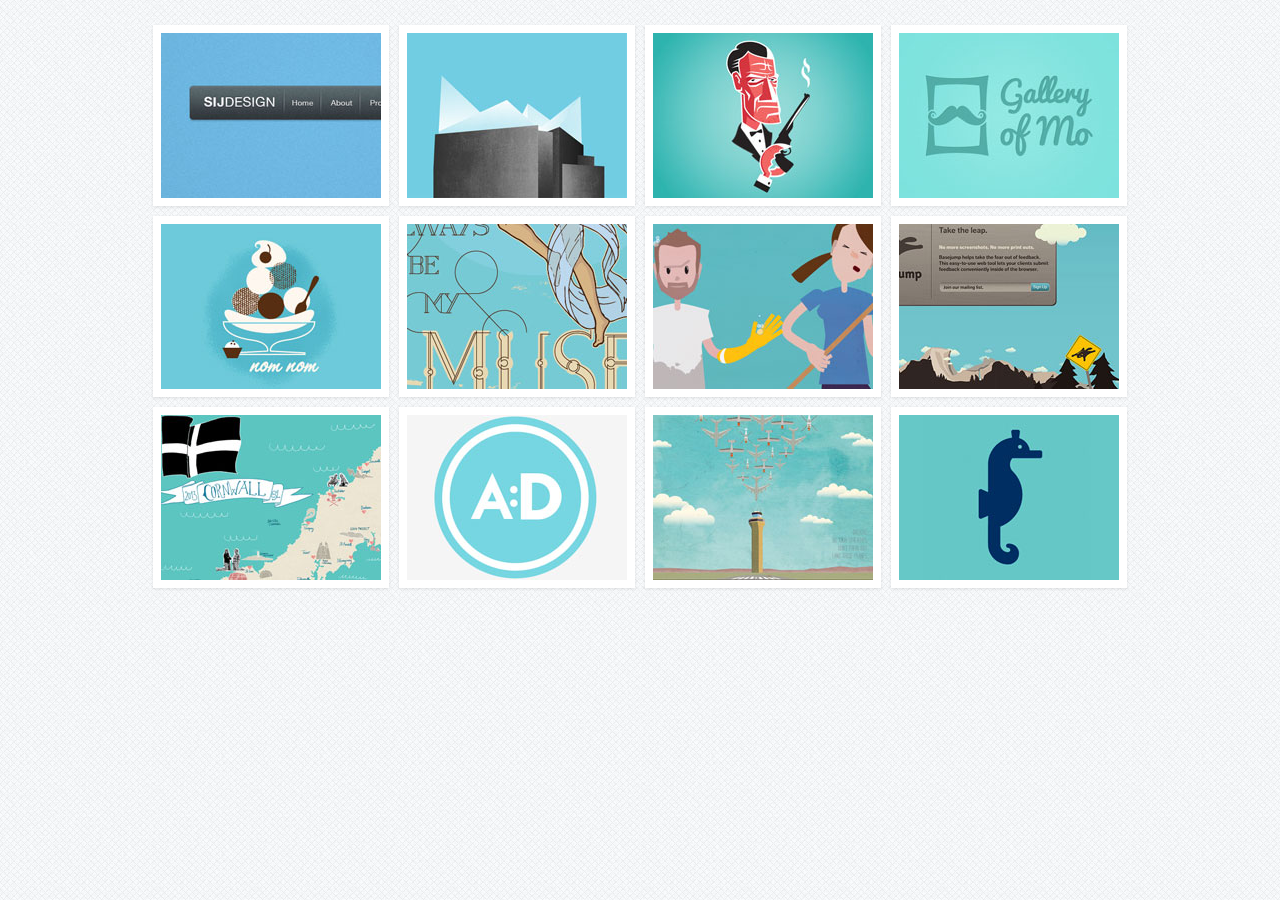
<file: Into effect/index.html>
<!DOCTYPE html>
<html lang="en">
<head>
<meta charset="UTF-8" />
<title>按鼠标进入方向运动</title>
<link rel="stylesheet" type="text/css" href="css/style.css" />
</head>
<body>
<div class="container">
    <ul id="da-thumbs" class="da-thumbs">
      <li><a href="##"> <img src="images/1.jpg" /><div><span>Menu by Simon Jensen</span></div></a></li>
      <li><a href="##"> <img src="images/2.jpg" /><div><span>TN Aquarium by Charlie Gann</span></div></a></li>
      <li><a href="##"> <img src="images/3.jpg" /><div><span>Mr. Crabs by John Generalov</span></div></a></li>
      <li><a href="##"> <img src="images/4.jpg" /><div><span>Gallery of Mo 2.Mo logo by Adam Campion</span></div></a></li>
      <li><a href="##"> <img src="images/5.jpg" /><div><span>Ice Cream - nom nom by Eight Hour Day</span></div></a></li>
      <li><a href="##"> <img src="images/6.jpg" /><div><span>My Muse by Zachary Horst</span></div></a></li>
      <li><a href="##"> <img src="images/7.jpg" /><div><span>Natalie Justin Cleaning by Justin </span></div></a></li>
      <li><a href="##"> <img src="images/8.jpg" /><div><span>App Preview by Ryan Deshler</span></div></a></li>
      <li><a href="##"> <img src="images/9.jpg" /><div><span>Cornwall Map by Katharina Maria </span></div></a></li>
      <li><a href="##"> <img src="images/10.jpg" /><div><span>final AD logo by Annette Diana</span></div></a></li>
      <li><a href="##"> <img src="images/11.jpg" /><div><span>Land Those Planes by Lee Ann Marcel</span></div></a></li>
      <li><a href="##"> <img src="images/12.jpg" /><div><span>Seahorse by Trevor Basset</span></div></a></li>
    </ul>
</div>
<script type="text/javascript" src="js/jquery-1.11.3.js"></script>
<script type="text/javascript" src="js/jquery.hoverdir.js"></script>
<script type="text/javascript">
	$(function() {
		$('#da-thumbs > li').hoverdir({
	        hoverDelay: 100,
	        reverse: false
	    });
	});
</script>
</body>
</html>
</file>
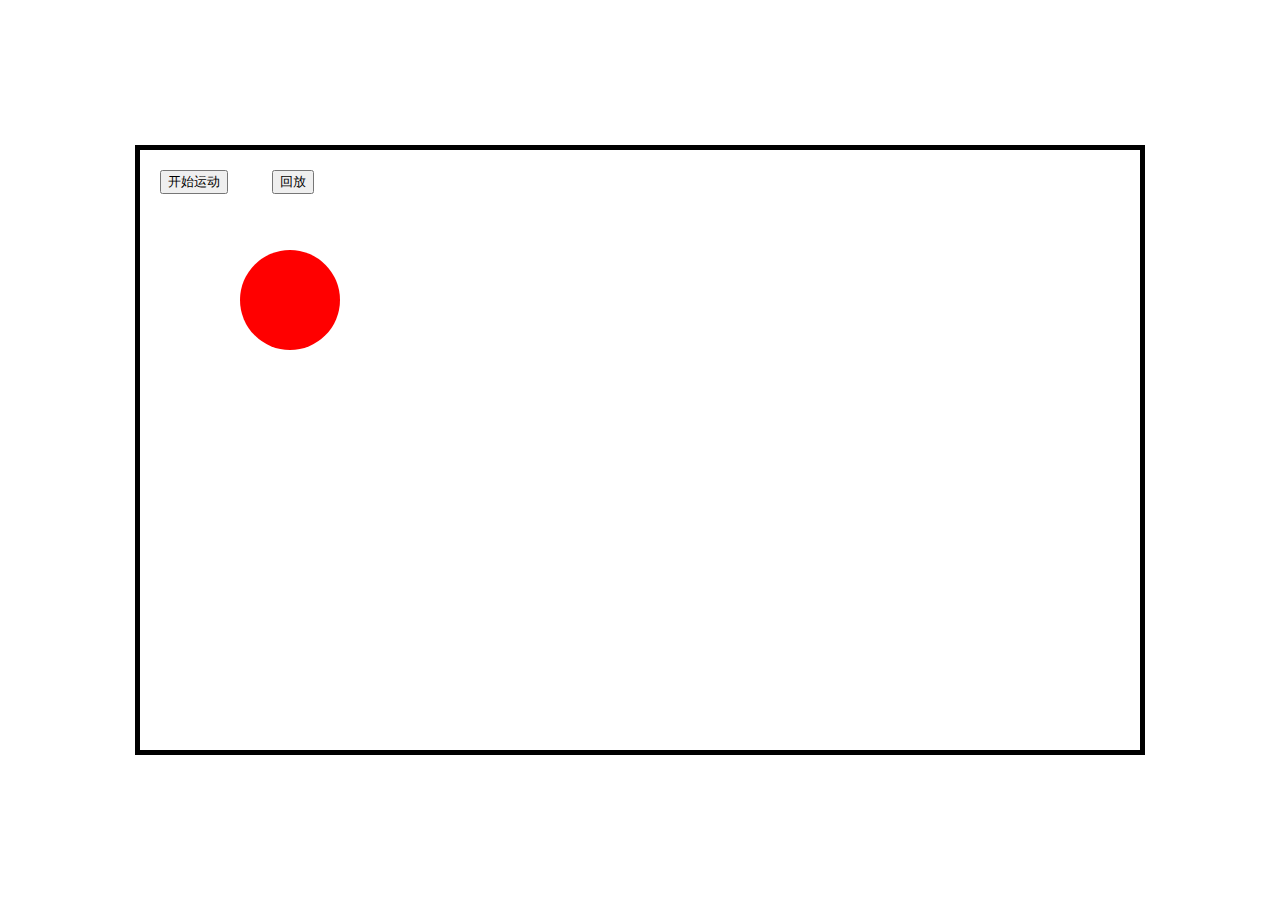
<file: fall.html>
<!DOCTYPE html>
<html lang="en">

<head>
    <meta charset="UTF-8">
    <meta name="viewport" content="width=device-width, initial-scale=1.0">
    <meta http-equiv="X-UA-Compatible" content="ie=edge">
    <title>Document</title>
    <style>
        .outer {
            width: 1000px;
            height: 600px;
            position: absolute;
            top: 0;
            bottom: 0;
            left: 0;
            right: 0;
            margin: auto;
            border: 5px solid #000;
        }

        .box {
            width: 100px;
            height: 100px;
            border-radius: 50px;
            background: red;
            position: absolute;
            left: 100px;
            top: 100px;
            z-index: 1;
        }

        button {
            margin: 20px;
        }
    </style>
</head>

<body>
    <div class="outer">
        <button>开始运动</button>
        <button>回放</button>
        <div class="box"></div>
    </div>

    <script>
        //1.碰撞运动：加速度(速度变快)+力的损耗(速度减小))。
        const oBox = document.querySelector('.box');
        const oOut = document.querySelector('.outer');
        const aBtn = document.querySelectorAll('button');
        let timer = null;
        let speedx = 3;
        let speedy = 6;
        aBtn[0].onclick = function () {
            clearInterval(timer);
            timer = setInterval(function () {

                speedy++;//加速度(速度变快)

                let boxleft = oBox.offsetLeft + speedx;
                let boxtop = oBox.offsetTop + speedy;
                //限制盒子范围
                if (boxtop >= oOut.offsetHeight - 10 - oBox.offsetHeight) {
                    boxtop = oOut.offsetHeight - 10 - oBox.offsetHeight;
                    speedy *= -0.8;//取反 / 力的损耗(速度减小)
                    speedx *= 0.8; //力的损耗(速度减小)
                } else if (boxtop < 0) {
                    boxtop = 0;
                    speedy *= -1;//取反。
                }

                if (boxleft >= oOut.offsetWidth - oBox.offsetWidth) {
                    boxleft = oOut.offsetWidth - oBox.offsetWidth;
                    speedx *= -1;//取反。
                } else if (boxleft < 0) {
                    boxleft = 0;
                    speedx *= -1;//取反。
                }

                oBox.style.left = boxleft + 'px';
                oBox.style.top = boxtop + 'px';

                //停止定时器
                if (Math.abs(speedx) < 1) {
                    speedx = 0;
                }

                if (Math.abs(speedy) < 1) {
                    speedy = 0;
                }

                if (speedx === 0 && speedy === 0 && oBox.offsetTop === oOut.offsetHeight - oBox.offsetHeight) {
                    clearInterval(timer);
                }
            }, 1000 / 60);
        }
        oBox.onmousedown = function (ev) {
            var ev = ev || window.event;
            //求不变短线
            var shortx = ev.offsetX;
            var shorty = ev.offsetY;
            var timer = null;
            //鼠标移动，不断的改变盒子的位置
            oOut.onmousemove = function (ev) {
                var ev = ev || window.event;//每次move重新获取事件对象,要获取不断变化的鼠标的位置。
                oBox.style.left = ev.clientX - shortx - 450 + 'px';
                oBox.style.top = ev.clientY - shorty - 150 + 'px';
            };
            //松开鼠标，拖拽结束
            oOut.onmouseup = function () {
                clearInterval(timer);
                oOut.onmousemove = null;//取消普通的事件。
            }
        }
        aBtn[1].onclick = function () {
            oBox.onmousedown = function (ev) {
                var ev = ev || window.event;
                //求不变短线
                var shortx = ev.offsetX;
                var shorty = ev.offsetY;
                var timer = null;
                //鼠标移动，不断的改变盒子的位置
                oOut.onmousemove = function (ev) {
                    var ev = ev || window.event;//每次move重新获取事件对象,要获取不断变化的鼠标的位置。
                    oBox.style.left = ev.clientX - shortx - 450 + 'px';
                    oBox.style.top = ev.clientY - shorty - 150 + 'px';
                    var oDiv = document.createElement('div');
                    oDiv.style.cssText =
                        `width:10px;height:10px;position:absolute;left:${ev.clientX - 450}px;top:${ev.clientY - 150}px;background:red;`;
                    oOut.appendChild(oDiv);
                };
                //松开鼠标，拖拽结束
                oOut.onmouseup = function () {
                    clearInterval(timer);
                    oOut.onmousemove = null;//取消普通的事件。
                }
            }
        }


    </script>
</body>

</html>
</file>
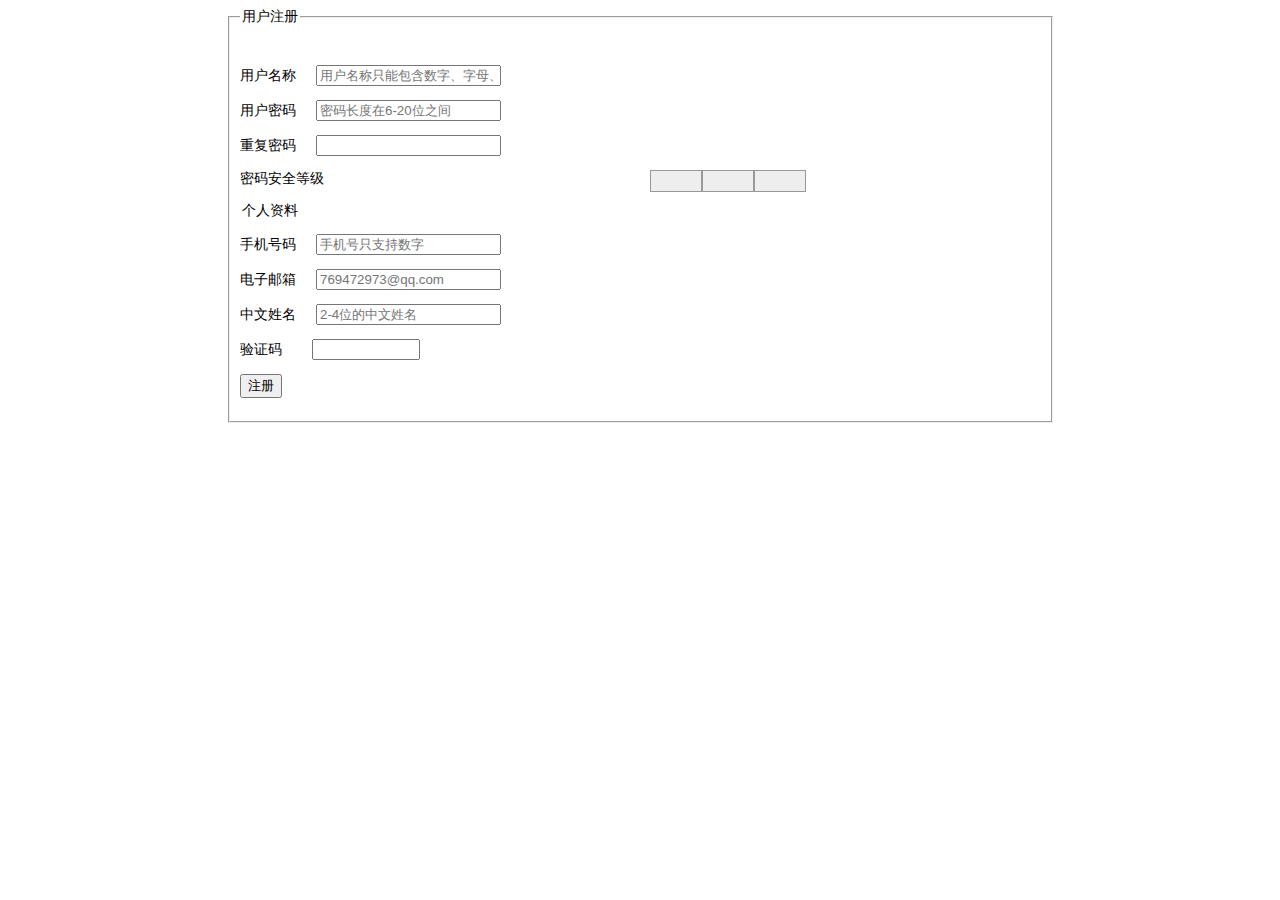
<file: Form Authentication.html>
<!DOCTYPE html>
<html lang="en">

<head>
    <meta charset="UTF-8">
    <meta name="viewport" content="width=device-width, initial-scale=1.0">
    <meta http-equiv="X-UA-Compatible" content="ie=edge">
    <title>Document</title>
    <style>
        .error {
            background: #ff7;
            text-align: center;
            height: 20px;
            line-height: 20px;
            visibility: hidden;
        }

        .box {
            position: absolute;
            left: 650px;
            top: 170px;
        }

        .s1 {
            border: 1px solid #999;
            background: #eee;
            text-align: center;
            float: left;
            width: 50px;
            height: 20px;
        }

        .box span {
            float: left;
            margin-left: 20px;
        }

        input {
            margin-left: 20px;
        }
    </style>
</head>

<body>
    <fieldset style="width:800px;margin:0 auto;font-size: 14px;">
        <legend>用户注册</legend>
        <div class='error'></div>
        <form action="" method="POST">
            <p><label for="">用户名称</label><input type="text" placeholder="用户名称只能包含数字、字母、下划线，长度不小于6位"> </p>
            <p><label for="">用户密码</label><input type="text" placeholder="密码长度在6-20位之间"> </p>
            <p><label for="">重复密码</label><input type="text"> </p>
            <p style='position:relative;'><label for="">密码安全等级</label>
                <div class=box>
                    <div class='s1'></div>
                    <div class='s1'></div>
                    <div class='s1'></div>
                </div>
            </p>
        </form>
        <legend>个人资料</legend>
        <form action="" method="POST">
            <p><label for="">手机号码</label><input type="text" placeholder="手机号只支持数字"> </p>
            <p><label for="">电子邮箱</label><input type="text" placeholder="769472973@qq.com"> </p>
            <p><label for="">中文姓名</label><input type="text" placeholder="2-4位的中文姓名"> </p>
            <p><label for="">验证码</label><input type="text" style="width: 100px;margin-left:30px"> <span
                    style='background: white;text-align: center;'></span></p>
        </form>
        <p><button>注册</button></p>
    </fieldset>
    <script>
        const aInput = document.querySelectorAll('input');
        const oSpan = document.querySelector('span');
        const oForm = document.querySelector('form');
        const oError = document.querySelector('.error');
        const aBox = document.querySelectorAll('.s1');

        aInput[0].onfocus = function () {
            oError.innerHTML = '';
            oError.style.visibility = "hidden";
        };

        aInput[0].onblur = function () {
            var reg = /\w/;//用户姓名验证规则
            if (this.value.length >= 6) {
                if (this.value !== '') {
                    if (reg.test(this.value)) {
                        chinalock = true;
                    } else {
                        oError.innerHTML = '用户名格式不正确';
                        oError.style.visibility = 'visible';
                        chinalock = false;
                    }
                }
            } else {
                oError.innerHTML = '用户名长度有误';
                oError.style.visibility = 'visible';
            }
        }

        aInput[1].onfocus = function () {
            oError.innerHTML = '';
            oError.style.visibility = "hidden";
        };

        aInput[1].onblur = function () {
            if (this.value.length >= 6 && this.value.length <= 20) {
                var regnum = /[0-9]+/g;  //数字
                var reguppercase = /[A-Z]+/g;  //大写字母
                var reglowercase = /[a-z]+/g;  //小写字母
                var other = /[\W\_]+/g;  //其他字符
                var count = 0;//计算种类
                if (regnum.test(this.value)) {
                    count++;
                }
                if (reguppercase.test(this.value)) {
                    count++;
                }
                if (reglowercase.test(this.value)) {
                    count++;
                }
                if (other.test(this.value)) {
                    count++;
                }
                for (var i = 0; i < aBox.length; i++) {
                    aBox[i].innerHTML = '';
                    aBox[i].style.background = '#eee';
                }
                switch (count) {
                    case 1:
                        aBox[0].innerHTML = '弱';
                        aBox[0].style.background = 'red';
                        passlock = false;
                        break;
                    case 2:
                    case 3:
                        aBox[1].innerHTML = '中';
                        aBox[1].style.background = 'orange';
                        passlock = true;
                        break;
                    case 4:
                        aBox[2].innerHTML = '强';
                        aBox[2].style.background = 'green';
                        passlock = true;
                        break;
                }
            } else {
                oError.innerHTML = '密码长度有误';
                oError.style.visibility = 'visible';
                passlock = false;
            }
        }

        aInput[2].onfocus = function () {
            oError.innerHTML = '';
            oError.style.visibility = "hidden";
        };


        aInput[2].onblur = function () {
            if (this.value !== aInput[1].value) {
                oError.innerHTML = '两次密码不相同';
                oError.style.visibility = 'visible';
            }
        }

        aInput[3].onfocus = function () {
            oError.innerHTML = '';
            oError.style.visibility = "hidden";
        };

        aInput[3].onblur = function () {
            var reg = /^1[3578]\d{9}$/;//手机号码验证规则
            if (this.value.length == 11) {
                if (this.value !== '') {
                    if (reg.test(this.value)) {
                        chinalock = true;
                    } else {
                        oError.innerHTML = '手机号格式不正确';
                        oError.style.visibility = 'visible';
                        chinalock = false;
                    }
                }
            } else {
                oError.innerHTML = '手机号长度有误';
                oError.style.visibility = 'visible';
            }
        }

        aInput[4].onfocus = function () {
            oError.innerHTML = '';
            oError.style.visibility = "hidden";
        };

        aInput[4].onblur = function () {
            var reg = /^(\w[\w\-\+]*\w)\@(\w[\w\-\+]*\w)\.(\w[\w\-\+]*\w)$/;
            if (this.value !== '') {
                if (reg.test(this.value)) {
                    chinalock = true;
                } else {
                    oError.innerHTML = '邮箱格式不正确';
                    oError.style.visibility = 'visible';
                    chinalock = false;
                }
            }

        }

        aInput[5].onfocus = function () {
            oError.innerHTML = '';
            oError.style.visibility = "hidden";
        };

        aInput[5].onblur = function () {
            var reg = /^[\u4e00-\u9fa5]{2,4}$/;//用户姓名验证规则
            if (this.value !== '') {
                if (reg.test(this.value)) {
                    chinalock = true;
                } else {
                    oError.innerHTML = '用户姓名格式不正确';
                    oError.style.visibility = 'visible';
                    chinalock = false;
                }
            } else {
                oError.innerHTML = '用户姓名不能为空';
                chinalock = false;
            }
        }

        aInput[6].onfocus = function () {
            oError.innerHTML = '';
            oError.style.visibility = "hidden";
            if (oSpan.innerHTML == '') {
                var ram = '';
                for (var i = 0; i < 4; i++) {
                    ram += +Math.round(Math.random() * 9);
                }
                oSpan.innerHTML = ram;
            }

        }

        aInput[6].onblur = function () {
            if (this.value != oSpan.innerHTML) {
                oError.innerHTML = '验证码输入有误';
                oError.style.visibility = 'visible';
            }
        }

        oSpan.onclick = function () {
            oSpan.innerHTML = '';
            var ram = '';
            for (var i = 0; i < 4; i++) {
                ram += Math.round(Math.random() * 9);
            }
            oSpan.innerHTML = ram;
        }





    </script>
</body>

</html>
</file>
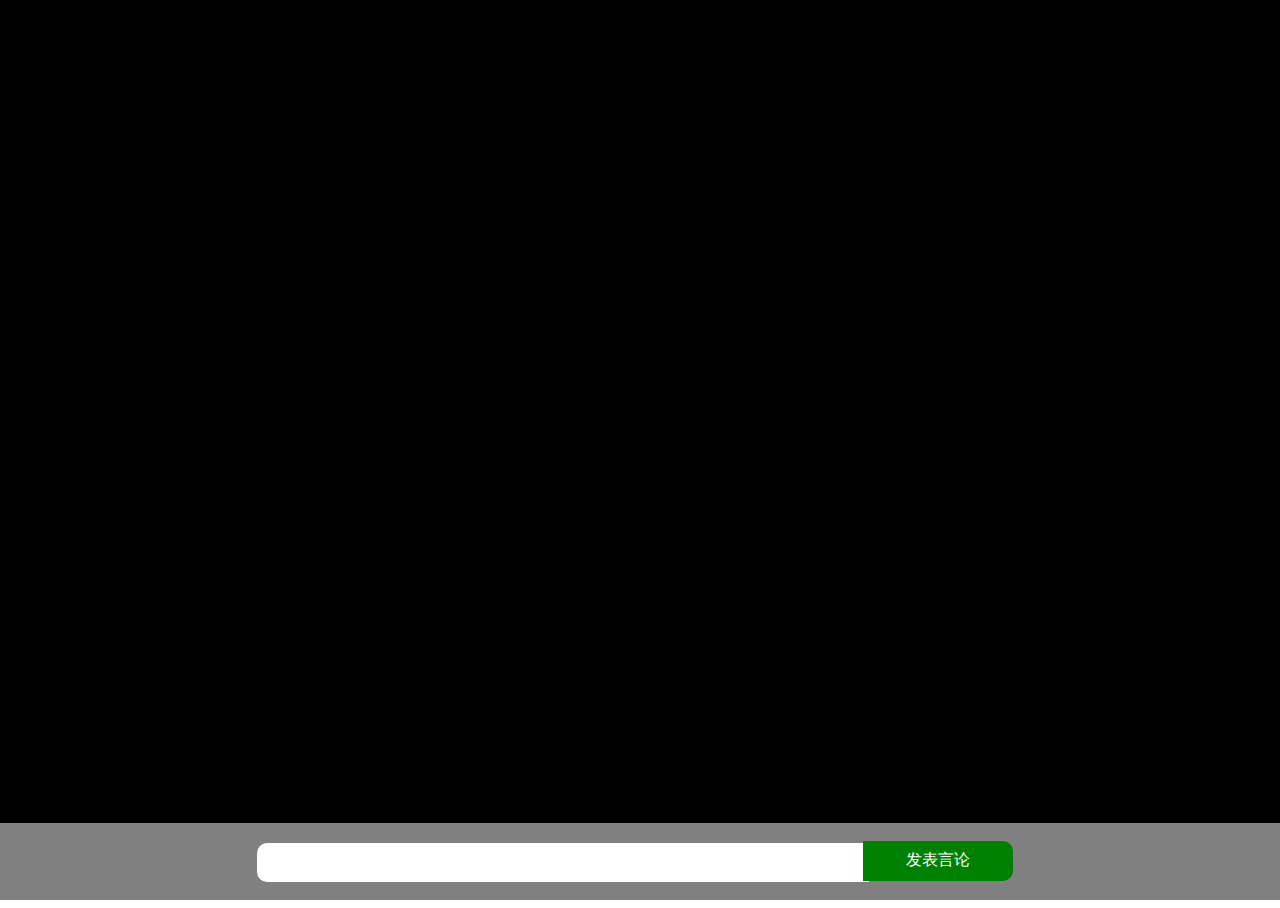
<file: danmaku/弹幕.html>
<!doctype html>
<html lang="en">

<head>
    <meta charset="UTF-8">
    <title>Document</title>
    <style>
    html,
    body {
        height: 100%;
    }
    
    .mask {
        position: fixed;
        width: 100%;
        height: 100%;
        background-color: black;
        top: 0px;
        left: 0px;
    }
    
    .bottom {
        width: 100%;
        height: 77px;
        background-color: gray;
        position: fixed;
        bottom: 0px;
        left: 0px;
        text-align: center;
        line-height: 77px;
    }
    
    .bottom .content {
        width: 605px;
        height: 37px;
        border: none;
        border-radius: 10px 0px 0px 10px;
        font-size: 16px;
        font-family: 'Microsoft Yahei';
        padding-left: 5px;
    }
    
    .bottom .send {
        background-color: green;
        color: #fff;
        display: inline-block;
        width: 150px;
        height: 40px;
        line-height: 37px;
        text-align: center;
        position: relative;
        left: -10px;
        top: -2px;
        border-radius: 0px 10px 10px 0px;
        text-decoration: none;
        font-family: 'Microsoft Yahei';
    }
    
    .text {
        color: red;
        position: fixed;
        font-size: 14px;
        white-space: nowrap;
        overflow: hidden;
        height: 20px;
        line-height: 20px;
        background: red;
    }
    </style>
</head>

<body>
    <div class="mask">
    </div>
    <div class="bottom">
        <input class="content" type="text" maxlength="40" />
        <a href="#" class="send">发表言论</a>
    </div>
    <script src="jquery-1.11.3.js"></script>
    <script>
    function ranNum(min, max) {
        return Math.round(Math.random() * (max - min)) + min;
    }
    $(function() {
        $('.send').on('click', function() {
            var $ch = $(window).height(); //可视区的高度
            var $val = $('.content').val(); //获取表单的值
            var $content=$('<div class="text">' + $val + '</div>')
            $content.css({
                color:'rgb('+ranNum(20,255)+','+ranNum(20,255)+','+ranNum(20,255)+')',
                position:'absolute',
                right:-$(this).width(),
                top:ranNum(0,$ch-77-$(this).height())
            });
            $content.animate({
                right: $(document.body).width() + 100
            }, 5000,function(){
                $(this).remove();
            });

            $('.mask').append($content); //追加内容
        })
    })
    </script>
</body>

</html>
</file>
<file: Into effect/css/style.css>
body{
	font-family: Cambria, Palatino, "Palatino Linotype", "Palatino LT STD", Georgia, serif;
	background: #fff url(../images/bg.png) repeat top left;
	font-weight: 400;
	font-size: 15px;
	color: #333;
	-webkit-font-smoothing: antialiased;
	-moz-font-smoothing: antialiased;
	font-smoothing: antialiased;
}
.da-thumbs {
	list-style: none;
	width: 984px;
	height: 600px;
	position: relative;
	margin: 20px auto;
	padding: 0;
}
.da-thumbs li {
	float: left;
	margin: 5px;
	background: #fff;
	padding: 8px;
	position: relative;
	box-shadow: 0 1px 3px rgba(0,0,0,0.1);
}
.da-thumbs li a,
.da-thumbs li a img {
	display: block;
	position: relative;
}
.da-thumbs li a {
	overflow: hidden;
}
.da-thumbs li a div {
	position: absolute;
	background: rgba(75,75,75,0.7);
	width: 100%;
	height: 100%;
}
.da-thumbs li a div.da-animate {
	-webkit-transition: all 0.3s ease;
	-moz-transition: all 0.3s ease-in-out;
	-o-transition: all 0.3s ease-in-out;
	-ms-transition: all 0.3s ease-in-out;
	transition: all 0.3s ease-in-out;
}
/* Initial state classes: */
.da-slideFromTop {
	left: 0px;
	top: -100%;
}
.da-slideFromBottom {
	left: 0px;
	top: 100%;
}
.da-slideFromLeft {
	top: 0px; 
	left: -100%;
}
.da-slideFromRight {
	top: 0px;
	left: 100%;
}
/* Final state classes: */
.da-slideTop {
	top: 0px;
}
.da-slideLeft {
	left: 0px;
}
.da-thumbs li a div span {
	display: block;
	padding: 10px 0;
	margin: 40px 20px 20px 20px;
	text-transform: uppercase;
	font-weight: normal;
	color: rgba(255,255,255,0.9);
	text-shadow: 1px 1px 1px rgba(0,0,0,0.2);
	border-bottom: 1px solid rgba(255,255,255,0.5);
	box-shadow: 0 1px 0 rgba(0,0,0,0.1), 0 -10px 0 rgba(255,255,255,0.3);
}
</file>
